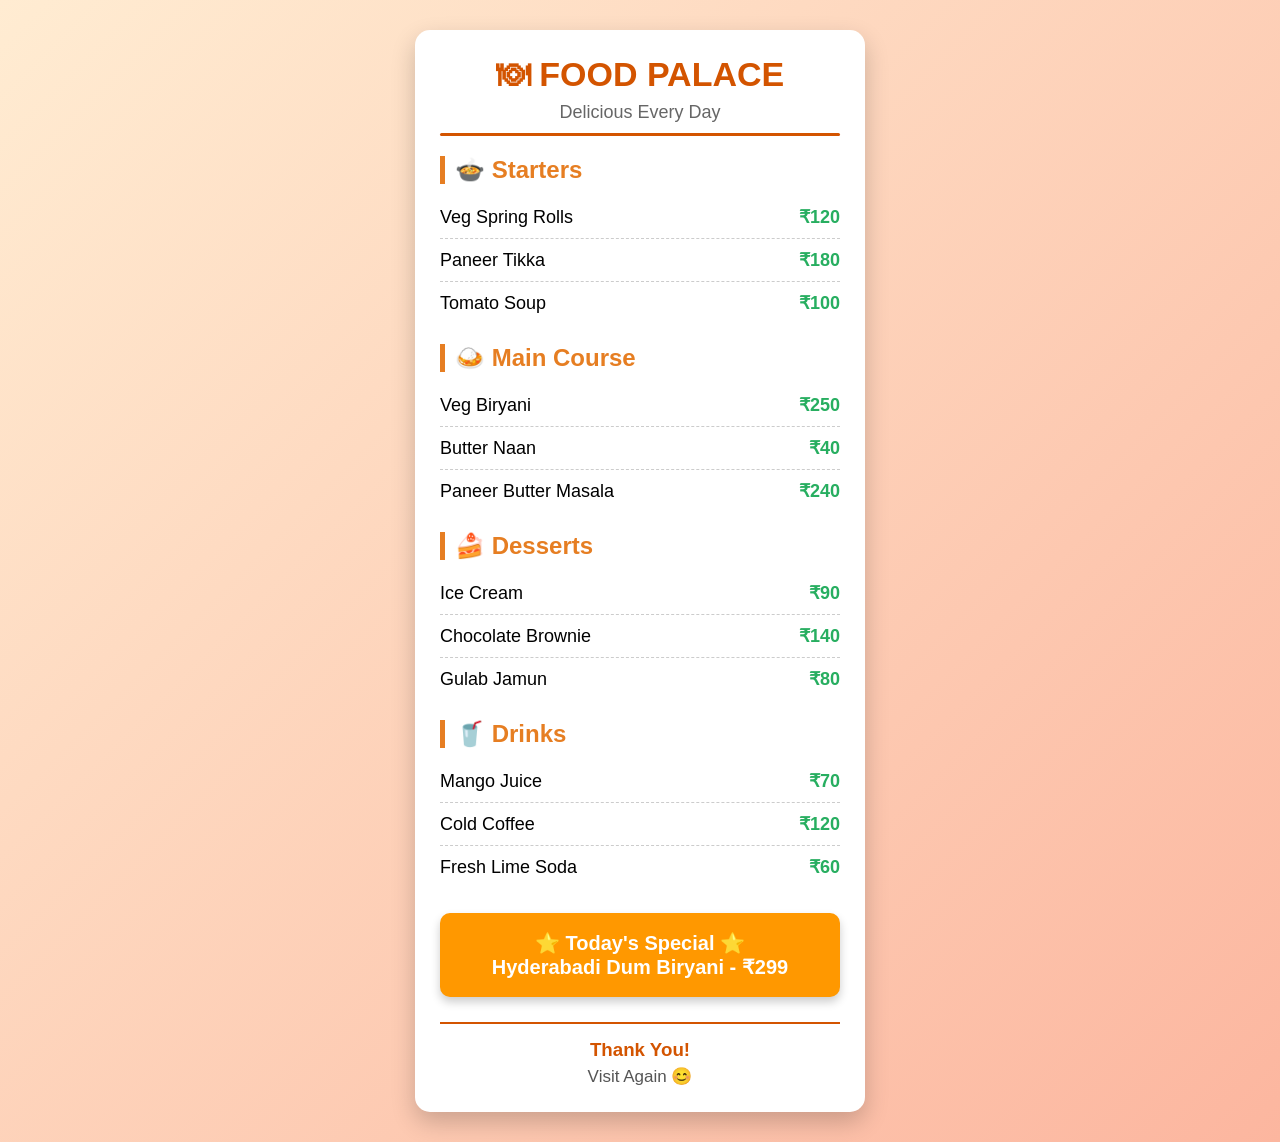
<file: index.html>
<!DOCTYPE html>
<html lang="en">
<head>
    <meta charset="UTF-8">
    <meta name="viewport" content="width=device-width, initial-scale=1.0">
    <title>Restaurant Menu Card</title>

    <link rel="stylesheet" href="cd.css">
</head>
<body>

    <div class="menu-card">

        <!-- Header -->
        <div class="header">
            <h1>🍽 FOOD PALACE</h1>
            <p>Delicious Every Day</p>
            <hr>
        </div>

        <!-- Starters -->
        <div class="section">
            <h2>🍲 Starters</h2>

            <div class="item">
                <span>Veg Spring Rolls</span>
                <span>₹120</span>
            </div>

            <div class="item">
                <span>Paneer Tikka</span>
                <span>₹180</span>
            </div>

            <div class="item">
                <span>Tomato Soup</span>
                <span>₹100</span>
            </div>
        </div>

        <!-- Main Course -->
        <div class="section">
            <h2>🍛 Main Course</h2>

            <div class="item">
                <span>Veg Biryani</span>
                <span>₹250</span>
            </div>

            <div class="item">
                <span>Butter Naan</span>
                <span>₹40</span>
            </div>

            <div class="item">
                <span>Paneer Butter Masala</span>
                <span>₹240</span>
            </div>
        </div>

        <!-- Desserts -->
        <div class="section">
            <h2>🍰 Desserts</h2>

            <div class="item">
                <span>Ice Cream</span>
                <span>₹90</span>
            </div>

            <div class="item">
                <span>Chocolate Brownie</span>
                <span>₹140</span>
            </div>

            <div class="item">
                <span>Gulab Jamun</span>
                <span>₹80</span>
            </div>
        </div>

        <!-- Drinks -->
        <div class="section">
            <h2>🥤 Drinks</h2>

            <div class="item">
                <span>Mango Juice</span>
                <span>₹70</span>
            </div>

            <div class="item">
                <span>Cold Coffee</span>
                <span>₹120</span>
            </div>

            <div class="item">
                <span>Fresh Lime Soda</span>
                <span>₹60</span>
            </div>
        </div>

        <!-- Today's Special -->
        <div class="special">
            ⭐ Today's Special ⭐
            <br>
            Hyderabadi Dum Biryani - ₹299
        </div>

        <!-- Footer -->
        <div class="footer">
            <hr>
            <h3>Thank You!</h3>
            <p>Visit Again 😊</p>
        </div>

    </div>

</body>
</html>
</file>
<file: cd.css>
/* Reset */
*{
    margin:0;
    padding:0;
    box-sizing:border-box;
    font-family:Arial, Helvetica, sans-serif;
}

/* Body */
body{
    background:linear-gradient(135deg,#ffecd2,#fcb69f);
    display:flex;
    justify-content:center;
    align-items:center;
    min-height:100vh;
    padding:30px;
}

/* Menu Card */
.menu-card{
    width:450px;
    background:#fff;
    border-radius:15px;
    padding:25px;
    box-shadow:0 10px 25px rgba(0,0,0,0.2);
}

/* Header */
.header{
    text-align:center;
    margin-bottom:20px;
}

.header h1{
    color:#d35400;
    font-size:34px;
    margin-bottom:8px;
}

.header p{
    color:#666;
    font-size:18px;
    margin-bottom:10px;
}

.header hr{
    border:none;
    height:3px;
    background:#d35400;
    border-radius:5px;
}

/* Sections */
.section{
    margin:20px 0;
}

.section h2{
    color:#e67e22;
    margin-bottom:12px;
    border-left:5px solid #e67e22;
    padding-left:10px;
    font-size:24px;
}

/* Menu Items */
.item{
    display:flex;
    justify-content:space-between;
    align-items:center;
    padding:10px 0;
    border-bottom:1px dashed #ccc;
    font-size:18px;
}

.item:last-child{
    border-bottom:none;
}

.item span:last-child{
    color:#27ae60;
    font-weight:bold;
}

/* Hover Effect */
.item:hover{
    background:#fff8f0;
    padding-left:10px;
    transition:0.3s;
    cursor:pointer;
}

/* Today's Special */
.special{
    background:#ff9800;
    color:white;
    text-align:center;
    padding:18px;
    border-radius:10px;
    font-size:20px;
    font-weight:bold;
    margin:25px 0;
    box-shadow:0 5px 10px rgba(0,0,0,0.2);
}

/* Footer */
.footer{
    text-align:center;
}

.footer hr{
    border:none;
    height:2px;
    background:#d35400;
    margin-bottom:15px;
}

.footer h3{
    color:#d35400;
    margin-bottom:5px;
}

.footer p{
    color:#555;
    font-size:17px;
}

/* Responsive */
@media(max-width:500px){

    .menu-card{
        width:100%;
        padding:20px;
    }

    .header h1{
        font-size:28px;
    }

    .section h2{
        font-size:22px;
    }

    .item{
        font-size:16px;
    }

    .special{
        font-size:18px;
    }

}
</file>
